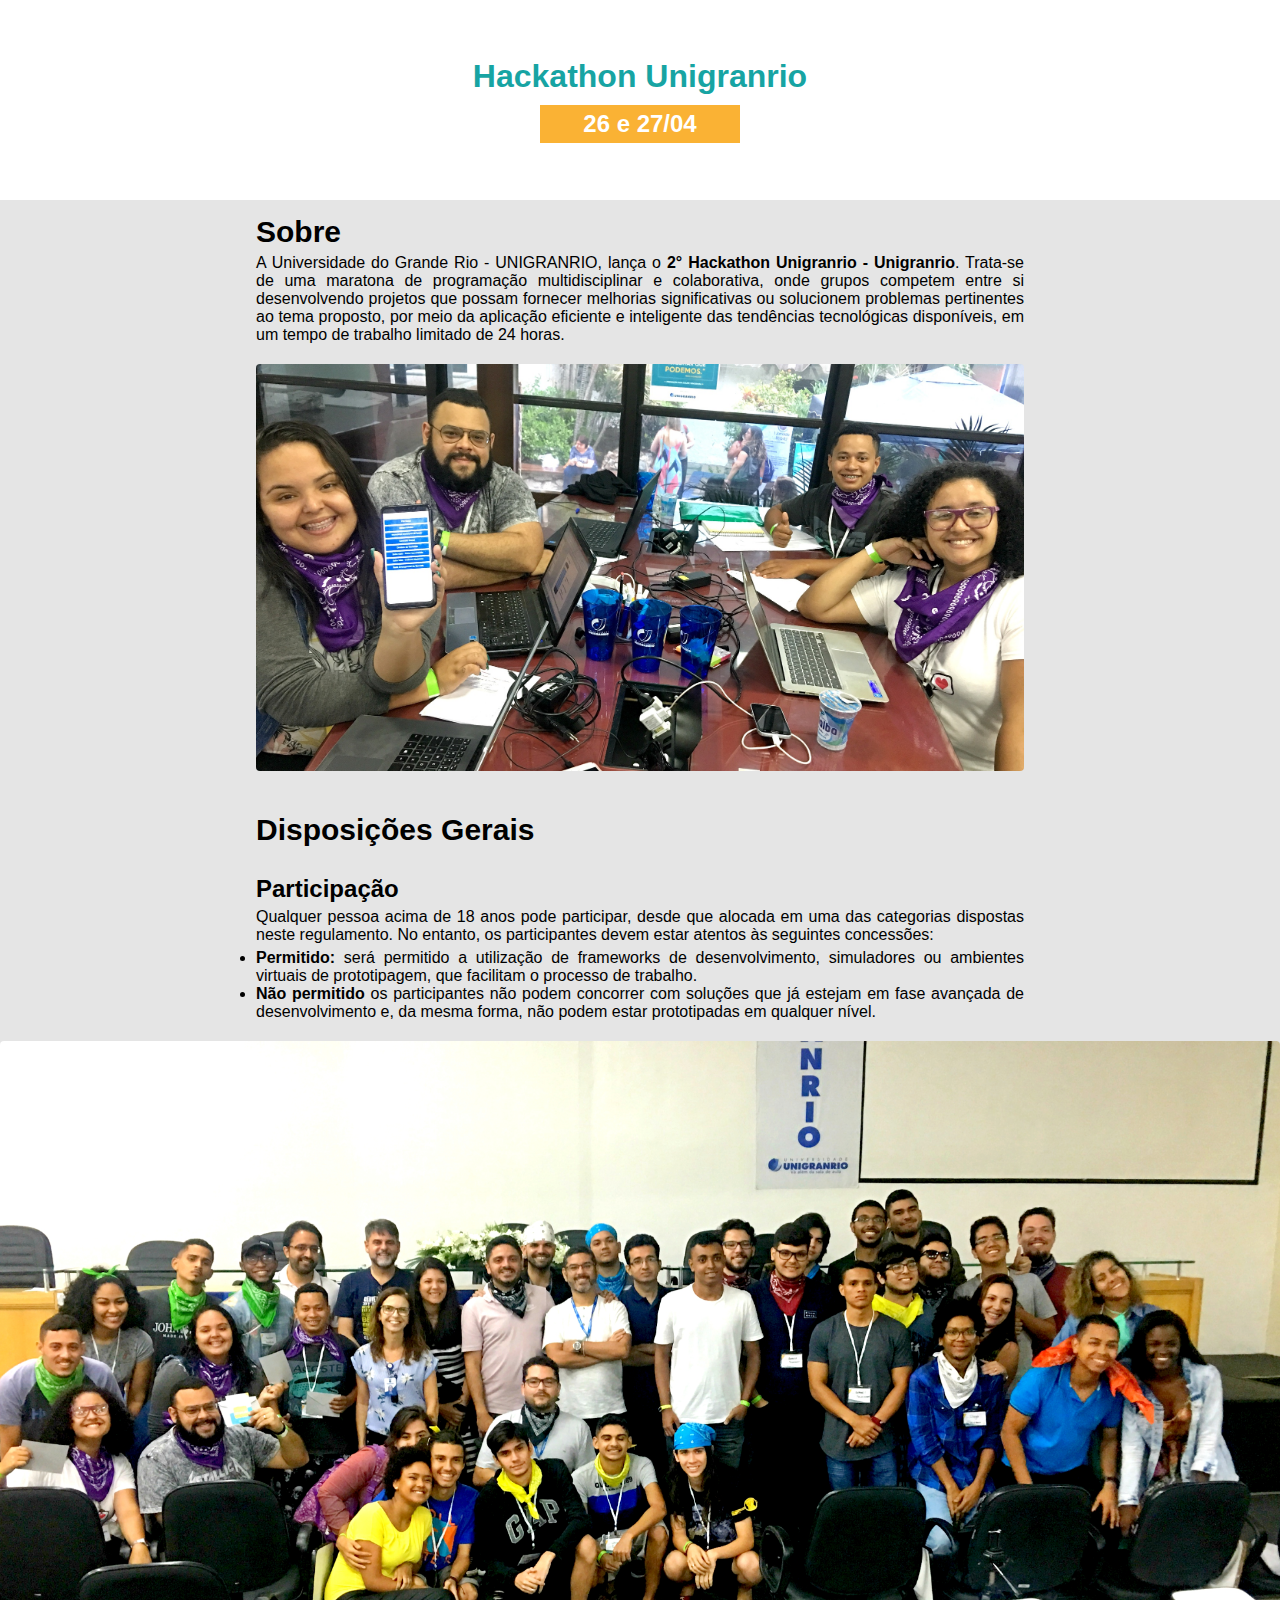
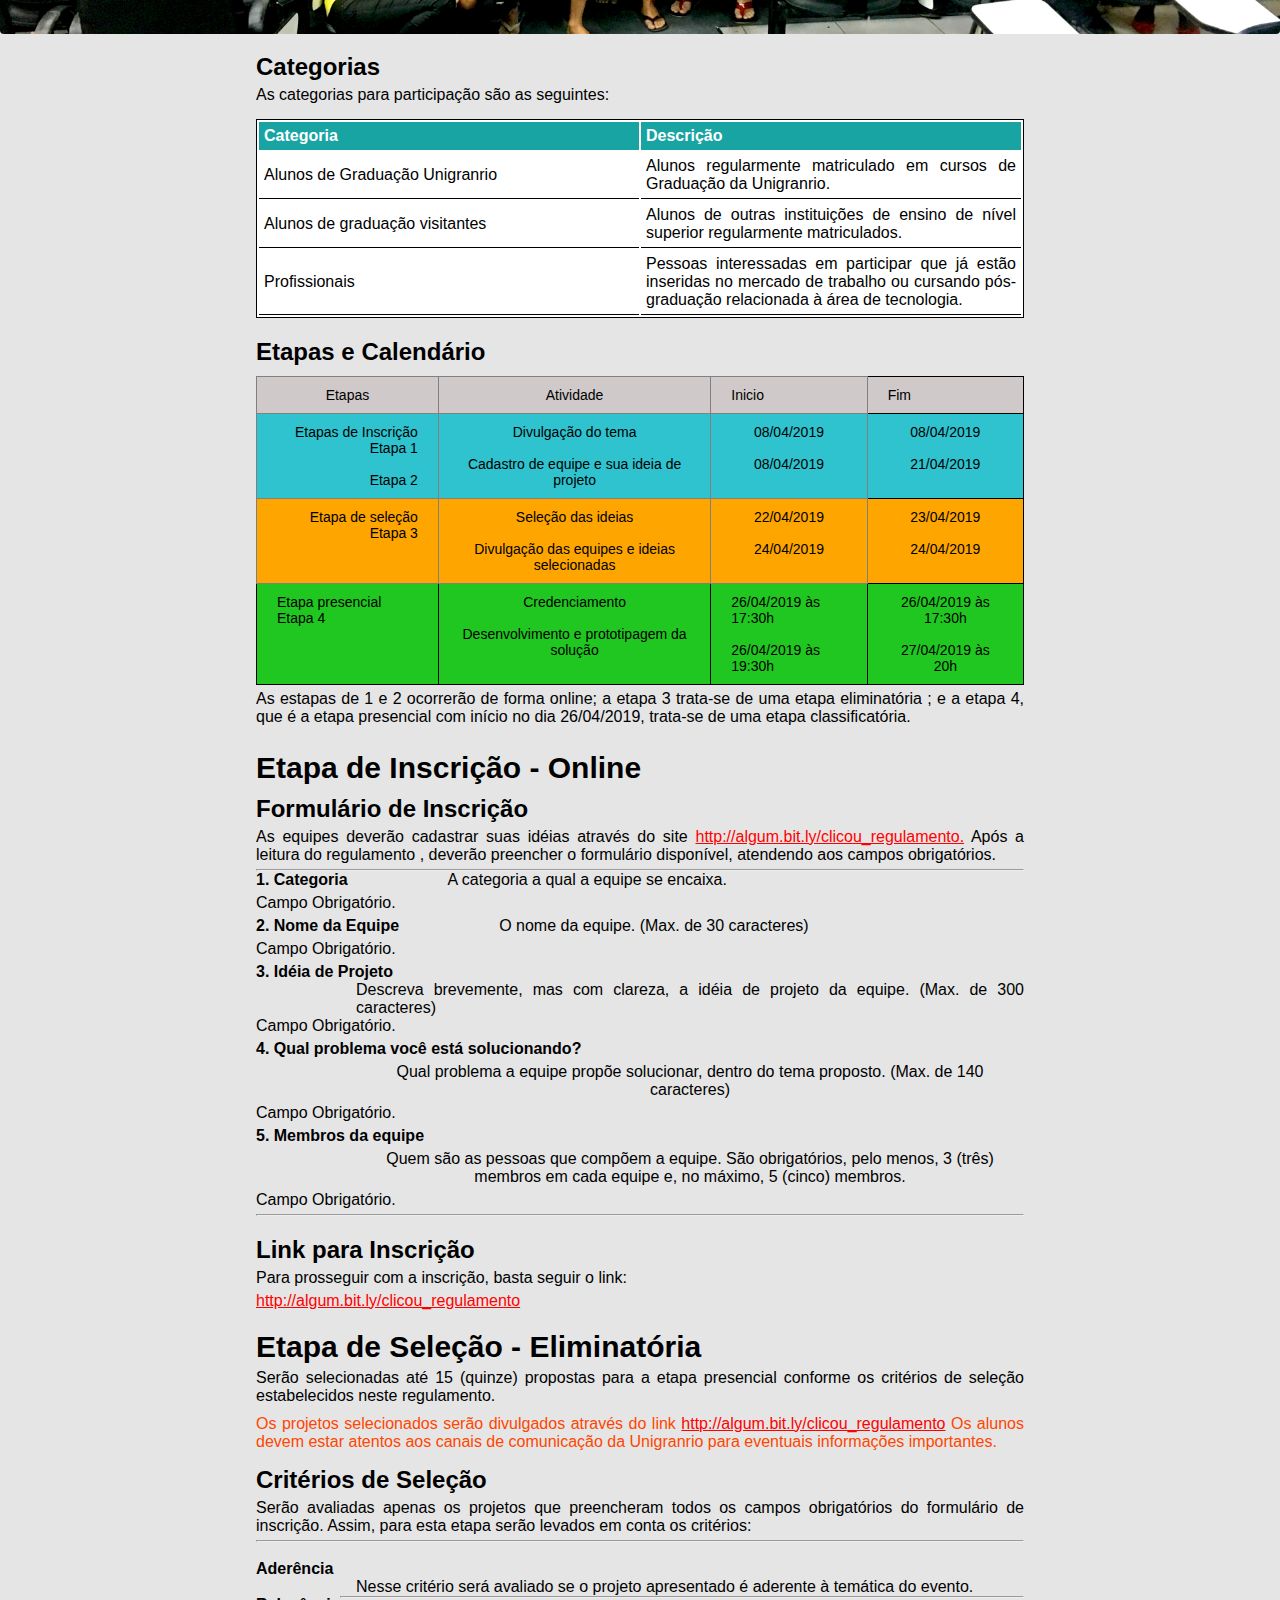
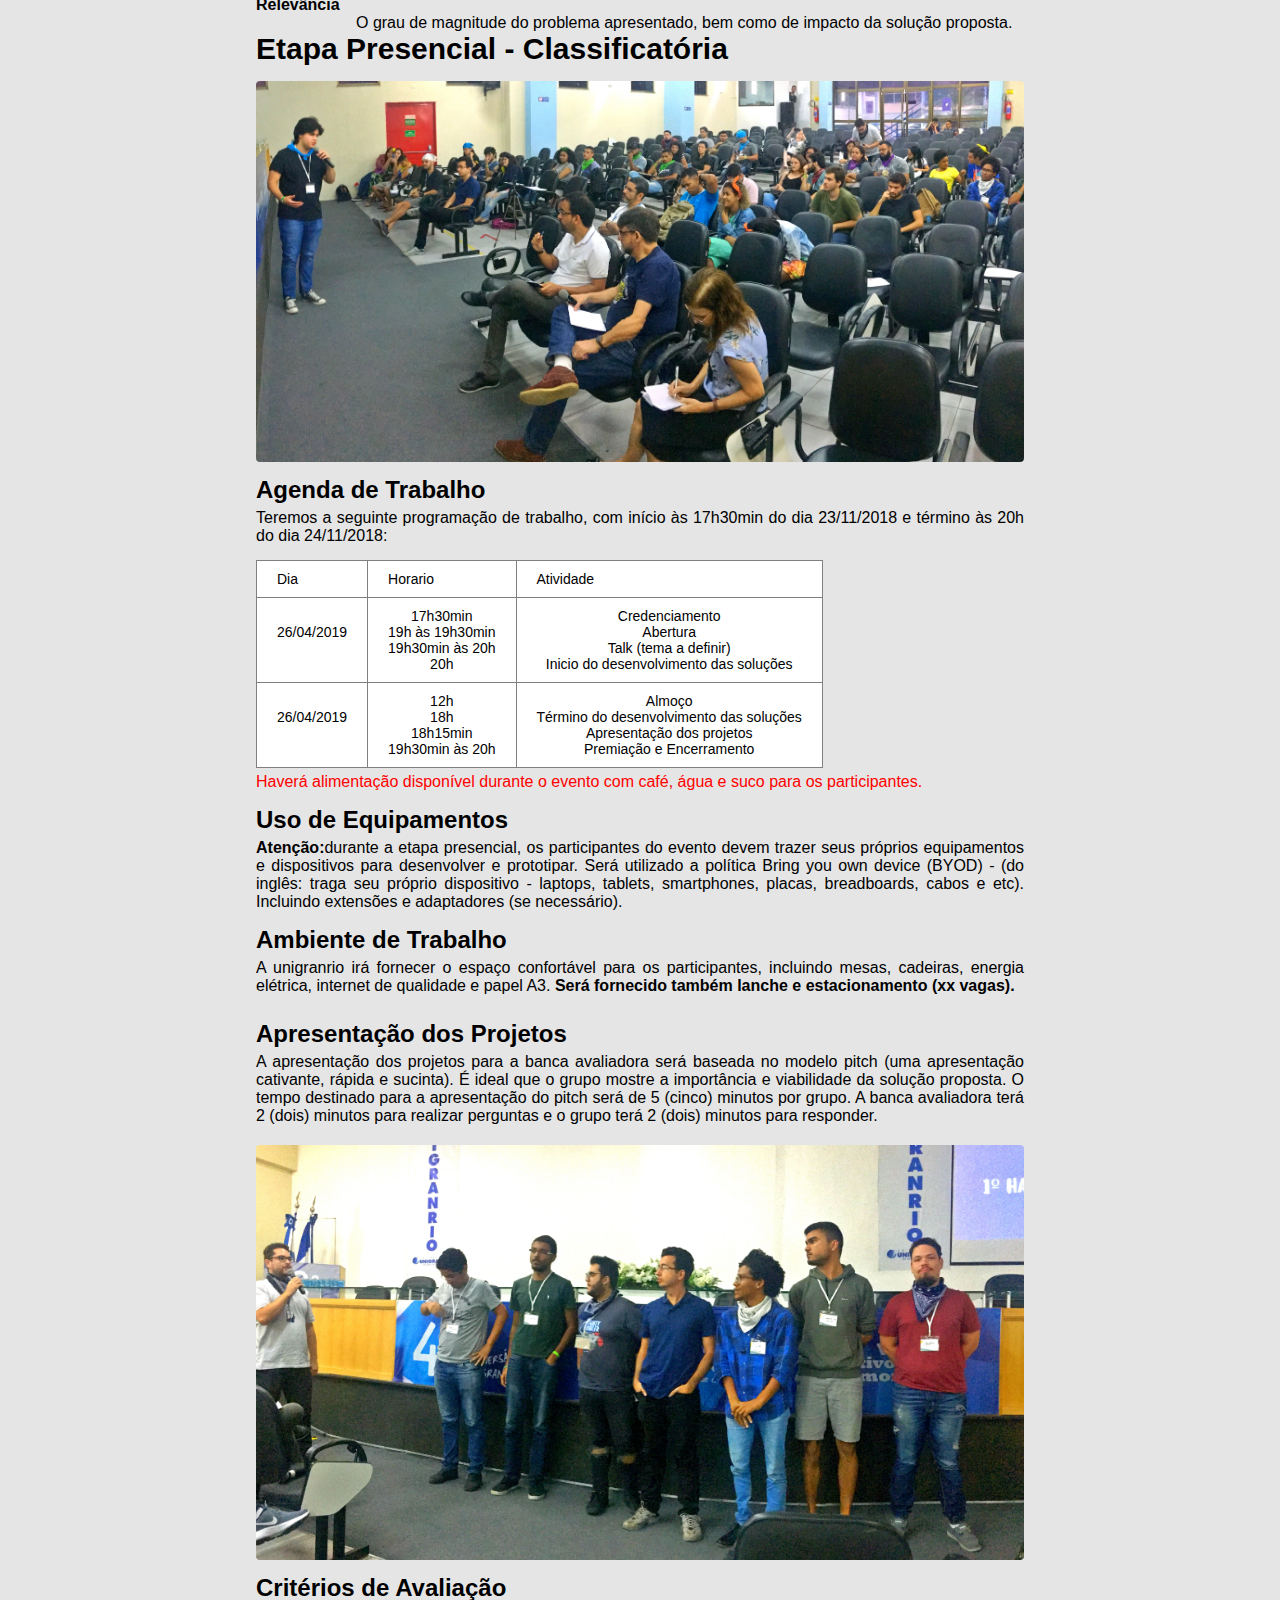
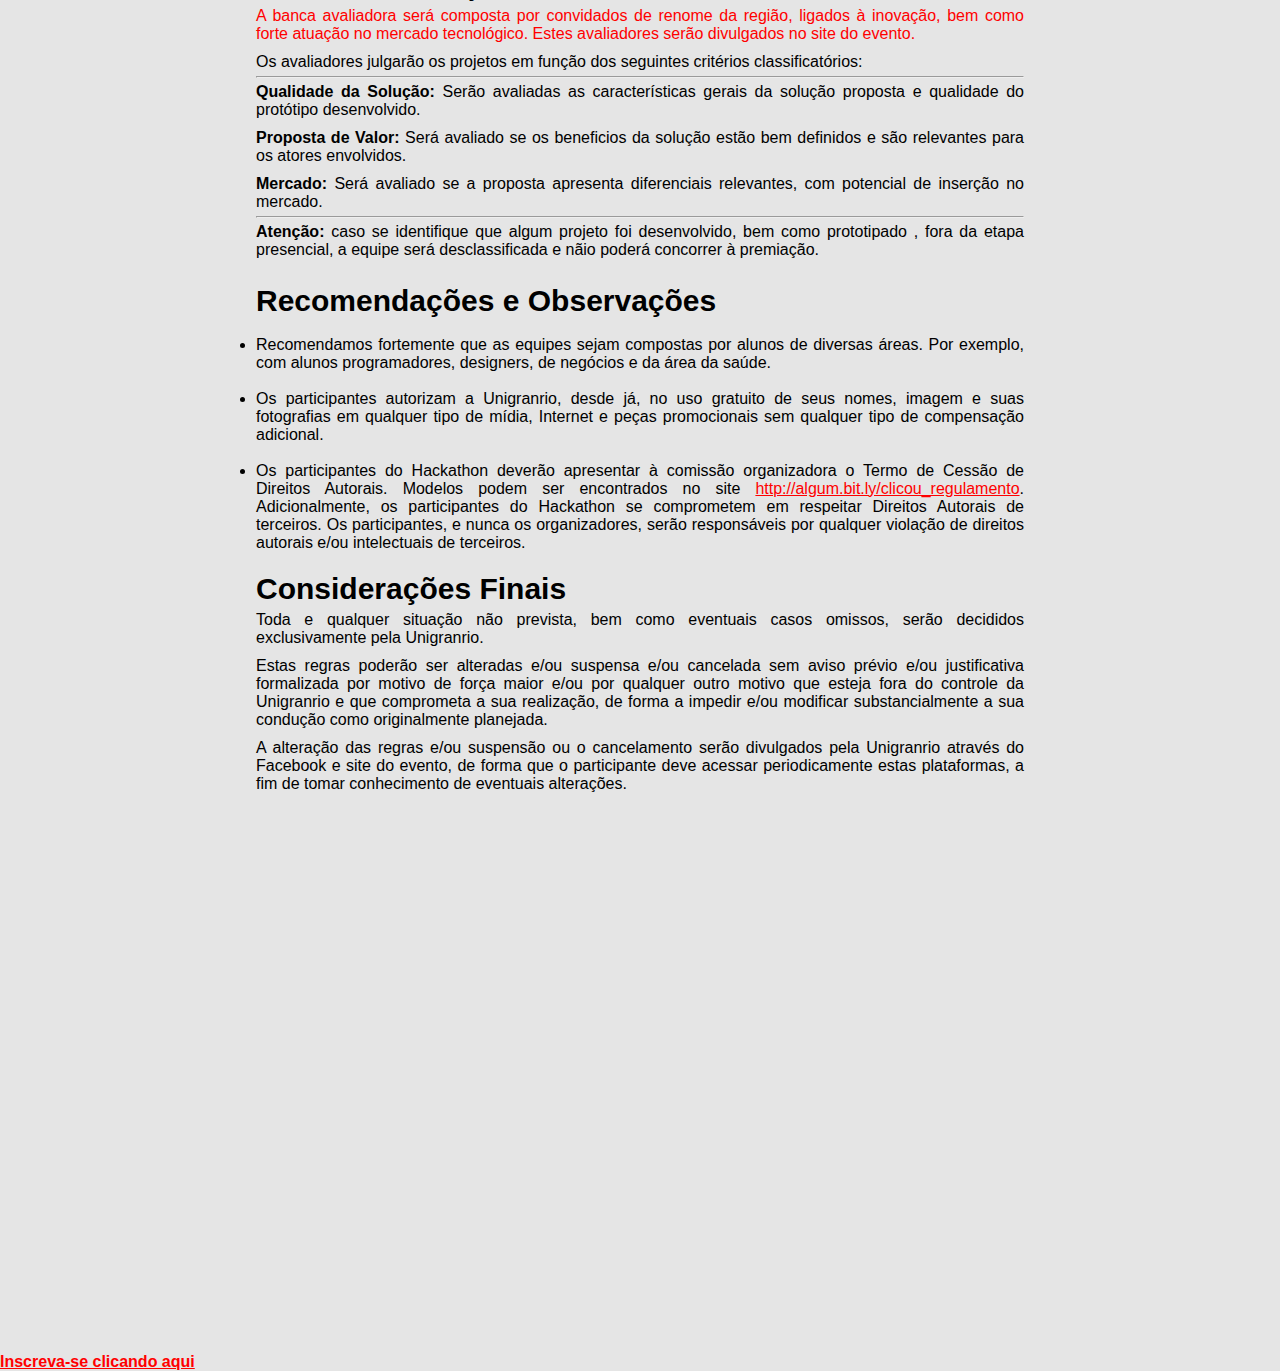
<file: index.html>
<!DOCTYPE html>
<html lang="en">
<head>
    <meta charset="UTF-8">
    <meta name="viewport" content="width=device-width, initial-scale=1.0">
    <meta http-equiv="X-UA-Compatible" content="ie=edge">
    <title>Hackaton 2019</title>
    <link rel="stylesheet" href="estilos/estilo.css">
</head>
<body>
    
    <header>
        <h1 id="header-title">Hackathon Unigranrio </h1>
        <h2 id="header-subtitle">26 e 27/04</h2>
    </header>
    <section class="content-wrapper">
        <h2 class="content-title">Sobre</h2>
        <p>A Universidade do Grande Rio - UNIGRANRIO, lança o <strong>2° Hackathon Unigranrio - Unigranrio</strong>. Trata-se de uma maratona de programação multidisciplinar e colaborativa, 
            onde grupos competem entre si desenvolvendo projetos que possam fornecer melhorias 
            significativas ou solucionem problemas pertinentes ao tema proposto, por meio da aplicação 
            eficiente e inteligente das tendências tecnológicas disponíveis, em um tempo de trabalho 
            limitado de 24 horas.</p>

        <img class ="content-image" src="imagens/hackathon-caxias-6.jpg" alt="Equipe Vencedora da primeira edição do hackthon mostrando o seu projeto">
    </section>
    <br>

    <section class="content-wrapper">
        <h1 class="content-title2">Disposições Gerais</h1><br>

        <h2>Participação</h2>

        <p>Qualquer pessoa acima de 18 anos pode participar, desde que alocada em uma das 
            categorias dispostas neste regulamento. No entanto, os participantes devem estar 
            atentos às seguintes concessões:
            </p>
            <ul>
                <li><strong>Permitido:</strong> será permitido a utilização de frameworks de 
                    desenvolvimento, simuladores ou ambientes virtuais de prototipagem, que facilitam 
                    o processo de trabalho.
                </li>
                <li><strong>Não permitido</strong> os participantes não podem concorrer com 
                    soluções que já estejam em fase avançada de desenvolvimento e, da mesma forma, 
                    não podem estar prototipadas em qualquer nível.
                </li>
            </ul>
    </section>

    <img class="content-image" src="imagens/hackathon-caxias-20.jpg" alt="Alunos e professores que participaram do hackathon 2018">

    <section class="content-wrapper">
        <h2>Categorias</h2>

        <p>As categorias para participação são as seguintes:</p>

        <table class="article-table">
            <thead>
                <tr>
                    <td>Categoria</td>
                    <td>Descrição</td>
                </tr>
            </thead>
            <tbody>
                <tr>
                    <td>Alunos de Graduação Unigranrio</td>
                    <td>Alunos regularmente matriculado em cursos de Graduação da Unigranrio.</td>
                </tr>
                <tr>
                    <td>Alunos de graduação visitantes</td>
                    <td>Alunos de outras instituições de ensino de nível superior regularmente matriculados.</td>
                </tr>
                <tr>
                    <td>Profissionais</td>
                    <td>Pessoas interessadas em participar que já estão inseridas no mercado de trabalho 
                        ou cursando pós-graduação relacionada à área de tecnologia.</td>
                </tr>
            </tbody>
        </table>
    </section>

    <section class="content-wrapper">
        <h2>Etapas e Calendário</h2>

        <table class="tg">
            <tr class="category-table">
              <th class="tg-c3ow">Etapas</th>
              <th class="tg-c3ow">Atividade</th>
              <th class="tg-0pky">Inicio</th>
              <th class="tg-0lax">Fim</th>
            </tr>
            <tr class="category3-table">
              <td class="tg-dvpl">Etapas de Inscrição     Etapa 1<br><br>                                    Etapa 2</td>
              <td class="tg-c3ow">Divulgação do tema<br><br>Cadastro de equipe e sua ideia de projeto</td>
              <td class="tg-c3ow">08/04/2019<br><br>08/04/2019</td>
              <td class="tg-baqh">08/04/2019<br><br>21/04/2019</td>
            </tr>
            <tr class="category4-table">
              <td class="tg-dvpl">Etapa de seleção        Etapa 3</td>
              <td class="tg-c3ow">Seleção das ideias<br><br>Divulgação das equipes e ideias selecionadas</td>
              <td class="tg-c3ow">22/04/2019<br><br>24/04/2019</td>
              <td class="tg-baqh">23/04/2019<br><br>24/04/2019</td>
            </tr>
            <tr class="category6-table">
              <td class="tg-0lax">Etapa presencial          Etapa 4</td>
              <td class="tg-baqh">Credenciamento<br><br>Desenvolvimento e prototipagem da solução</td>
              <td class="tg-0lax">26/04/2019 às 17:30h<br><br>26/04/2019 às 19:30h</td>
              <td class="tg-baqh">26/04/2019 às 17:30h<br><br>27/04/2019 às 20h</td>
            </tr>
          </table>


        <p>As estapas de 1 e 2 ocorrerão de forma online; a etapa 3 trata-se de uma etapa eliminatória
            ; e a etapa 4, que é a etapa presencial com início no dia 26/04/2019, trata-se de uma etapa
            classificatória.
        </p>
    </section>

    <section class="content-wrapper">
        <h1 class="content-title2">Etapa de Inscrição - Online</h1>
        <h2>Formulário de Inscrição</h2>

        <p>As equipes deverão cadastrar suas idéias através do site <a href="http://algum.bit.ly/clicou_regulamento.">http://algum.bit.ly/clicou_regulamento.</a> Após a leitura do regulamento
        , deverão preencher o formulário disponível, atendendo aos campos obrigatórios.</p>
        <hr>

        <div class="foo">
            <strong>1. Categoria</strong>
        </div>
        <div class="foo bar">
            A categoria a qual a equipe se encaixa.
        </div><br>
        <p>Campo Obrigatório.</p>

        <div class="foo">
                <strong>2. Nome da Equipe</strong>
            </div>
            <div class="foo bar">
                O nome da equipe. (Max. de 30 caracteres)
            </div><br>
            <p>Campo Obrigatório.</p>

            <div class="foo">
                    <strong>3. Idéia de Projeto</strong>
                </div>
                <div class="foo bar">
                   Descreva brevemente, mas com clareza, a idéia de projeto da equipe. (Max. de 300 caracteres)
                </div><br>
                <p>Campo Obrigatório.</p>

                <div class="foo">
                        <strong>4. Qual problema você está solucionando?</strong>
                    </div>
                    <div class="foo bar">
                        <p class="p1"> Qual problema a equipe propõe solucionar, dentro do tema proposto. (Max. de 140 caracteres)</p>
                    </div><br>
                    <p>Campo Obrigatório.</p>

                    <div class="foo">
                            <strong>5. Membros da equipe</strong>
                        </div>
                        <div class="foo bar">
                            <p class="p1">Quem são as pessoas que compõem a equipe. São obrigatórios, pelo menos, 3 (três) membros em cada equipe e, no máximo, 5 (cinco) membros.</p>
                        </div><br>
                        <p>Campo Obrigatório.</p>
        <hr>
    </section>

    <section class="content-wrapper">
        <h2>Link para Inscrição</h2>
        <p>Para prosseguir com a inscrição, basta seguir o link:</p>
        <a href="http://algum.bit.ly/clicou_regulamento">http://algum.bit.ly/clicou_regulamento</a>
    </section>

    <section class="content-wrapper">
        <h1 class="content-title2">Etapa de Seleção - Eliminatória</h1>
        <p>Serão selecionadas até 15 (quinze) propostas para a etapa presencial conforme os critérios de seleção
            estabelecidos neste regulamento.
        </p>
        <p class="content-red">Os projetos selecionados serão divulgados através do link <a href="http://algum.bit.ly/clicou_regulamento.">http://algum.bit.ly/clicou_regulamento</a> Os 
        alunos devem estar atentos aos canais de comunicação da Unigranrio para eventuais informações importantes.</p>
        <h2>Critérios de Seleção</h2>
        <p>Serão avaliadas apenas os projetos que preencheram todos os campos obrigatórios do formulário
            de inscrição. Assim, para esta etapa serão levados em conta os critérios:
            <hr><br>
            <div class="foo">
                <strong>Aderência</strong>     
            </div>
            <div class="foo bar">
              Nesse critério será avaliado se o projeto apresentado é aderente à temática do evento.
            </div><br>

            <div class="foo">
                <strong>Relevância</strong>
            </div>
            <div class="foo bar">
                O grau de magnitude do problema apresentado, bem como de impacto da solução proposta.
            </div><br>
            <hr>


    </section>

    <section class="content-wrapper">
        <h1 class="content-title2">Etapa Presencial - Classificatória</h1>

        <img class="content-image"src="imagens/hackathon-caxias-13.jpg" alt="Etapa presencial com participantes e visitas">
        <h2>Agenda de Trabalho</h2>
        <p>Teremos a seguinte programação de trabalho, com início às 17h30min do dia 23/11/2018 e término
            às 20h do dia 24/11/2018:
        </p>

        <table class="tg">
            <tr>
              <th class="tg-0pky">Dia</th>
              <th class="tg-0pky">Horario</th>
              <th class="tg-0pky">Atividade</th>
            </tr>
            <tr>
              <td class="tg-0pky"><br>26/04/2019</td>
              <td class="tg-c3ow">17h30min<br>19h às 19h30min<br>19h30min às 20h<br>20h</td>
              <td class="tg-c3ow">Credenciamento<br>Abertura<br>Talk (tema a definir)<br>Inicio do desenvolvimento das soluções</td>
            </tr>
            <tr>
              <td class="tg-0pky"><br>26/04/2019</td>
              <td class="tg-c3ow">12h<br>18h<br>18h15min<br>19h30min às 20h</td>
              <td class="tg-c3ow">Almoço<br>Término do desenvolvimento das soluções<br>Apresentação dos projetos<br>Premiação e Encerramento</td>
            </tr>
          </table>




        <p class="cont-red">Haverá alimentação disponível durante o evento com café, água e suco para os participantes.</p>

        <h2>Uso de Equipamentos</h2>

        <p class="cont-1"><strong>Atenção:</strong>durante a etapa presencial, os participantes do evento devem trazer
        seus próprios equipamentos e dispositivos para desenvolver e prototipar. Será utilizado a política
        Bring you own device (BYOD) - (do inglês: traga seu próprio dispositivo - laptops, tablets, smartphones,
        placas, breadboards, cabos e etc). Incluindo extensões e adaptadores (se necessário).</p>

        <h2>Ambiente de Trabalho</h2>
        <p>A unigranrio irá fornecer o espaço confortável para os participantes, incluindo mesas, cadeiras,
            energia elétrica, internet de qualidade e papel A3. <Strong>Será fornecido também lanche e estacionamento (xx vagas).</Strong> 
        </p>
    </section>

    <section class="content-wrapper">
        <h2>Apresentação dos Projetos</h2>
        <p>A apresentação dos projetos para a banca avaliadora será baseada no modelo ​pitch 
            (uma apresentação cativante, rápida e sucinta). É ideal que o grupo mostre a importância e 
            viabilidade da solução proposta. O tempo destinado para a apresentação do ​pitch será de 5 
            (cinco) minutos por grupo. A banca avaliadora terá 2 (dois) minutos para realizar perguntas 
            e o grupo terá 2 (dois) minutos para responder.</p>

            <img class="content-image" src="imagens/hackathon-caxias-9.jpg" alt="Equipe que apresentou seus projetos">

            <h2>Critérios de Avaliação</h2>
            <p class="cont-red">A banca avaliadora será composta por convidados de renome da região, ligados à inovação, 
                bem como forte atuação no mercado tecnológico. Estes avaliadores serão divulgados no site 
                do evento.</p>

                <p>Os avaliadores julgarão os projetos em função dos seguintes critérios classificatórios:</p>

                <hr>

                <p><strong>Qualidade da Solução: </strong> Serão avaliadas as características gerais da solução
                proposta e qualidade do protótipo desenvolvido.</p>
                <p><strong>Proposta de Valor: </strong>Será avaliado se os beneficios da solução estão bem 
                definidos e são relevantes para os atores envolvidos.</p>
                <p><strong>Mercado: </strong>Será avaliado se a proposta apresenta diferenciais relevantes, com
                potencial de inserção no mercado.</p>

                <hr>

                <p><strong>Atenção: </strong>caso se identifique que algum projeto foi desenvolvido, bem como prototipado
                , fora da etapa presencial, a equipe será desclassificada e nãio poderá concorrer à premiação.</p>
    </section>

    <section class="content-wrapper">
        <h1 class="content-title2">Recomendações e Observações</h1><br>
        <ul>
            <li>Recomendamos fortemente que as equipes sejam compostas por alunos de diversas áreas. 
                Por exemplo, com alunos programadores, designers, de negócios e da área da saúde.</li><br>
            <li>
                    Os participantes autorizam a Unigranrio, desde já, no uso gratuito de seus nomes, 
                    imagem e suas fotografias em qualquer tipo de mídia, Internet e peças promocionais sem 
                    qualquer tipo de compensação adicional.
            </li><br>
            <li>Os participantes do Hackathon deverão apresentar à comissão organizadora o Termo de 
                Cessão de Direitos Autorais. Modelos podem ser encontrados no site <a href="http://algum.bit.ly/clicou_regulamento">http://algum.bit.ly/clicou_regulamento</a>. Adicionalmente, os participantes do Hackathon se comprometem em respeitar Direitos Autorais de terceiros. Os participantes, e nunca os organizadores, serão responsáveis por qualquer violação de direitos autorais e/ou intelectuais de terceiros.
            </li>
        </ul>

    </section>

    <section class="content-wrapper">
        <h1 class="content-title2">Considerações Finais</h1>
        <p>Toda e qualquer situação não prevista, bem como eventuais casos omissos, serão decididos 
            exclusivamente pela Unigranrio. 
            </p>
        <p>Estas regras poderão ser alteradas e/ou suspensa e/ou cancelada sem aviso prévio e/ou 
            justificativa formalizada por motivo de força maior e/ou por qualquer outro motivo que 
            esteja fora do controle da  Unigranrio e que comprometa a sua realização, de forma a impedir  
            e/ou modificar substancialmente a sua condução como originalmente planejada. 
            </p>
        <p>A alteração das regras e/ou suspensão ou o cancelamento serão divulgados pela Unigranrio 
            através do Facebook e site do evento, de forma que o participante deve acessar periodicamente 
            estas plataformas, a fim de tomar conhecimento de eventuais alterações.
            </p>  
    </section>

    <article>
    <iframe class="video-1" width="560" height="315" align="center" src="https://www.youtube.com/embed/YG8zmjHl5wQ" frameborder="0" 
    allow="accelerometer; autoplay; encrypted-media; gyroscope; picture-in-picture" allowfullscreen></iframe><br>

    </article>

    <script src="./scripts/index.js"></script>

    
    <A href="inscrição.html"><strong>Inscreva-se clicando aqui</strong></A>

   

</body>
</html>
</file>
<file: estilos/estilo.css>
*{
    margin: 0;
    padding: 0;
}
body{
    font-family: Arial, Helvetica, sans-serif;
    background-color: #e5e5e5;
    

}
p{
    
    font-family: Arial, Helvetica, sans-serif;
    text-align: justify;
    padding: 5px 0px;
    
}


h1{
    font-family: Arial, Helvetica, sans-serif;
}

h2{
    
    font-family: Arial, Helvetica, sans-serif;
    margin-top: 10px;
}

header{

    width: 100%;
    height: 200px;
    display: flex;
    flex-direction: column;
    justify-content: center;
    align-items: center;
    background-color: white;
}

#header-title{
    color: #17a4a3;
    font-family: Arial, Helvetica, sans-serif;
}

#header-subtitle{
    width: 200px;
    text-align: center;
    color: white;
    padding: 5px 0px;
    font-family: Arial, Helvetica, sans-serif;
    background-color: #fab234;
}

.content-wrapper{
    padding: 5px 0px;
    width: 60%;
    max-width: 1200px;
    margin: 0 auto;
    font-family: Arial, Helvetica, sans-serif;
    text-align: justify;
}

.content-title{
    margin-top: 10px;
    font-family: Arial, Helvetica, sans-serif;
    font-size: 30px;
    text-align: justify;
}

.content-title2{

    margin-top: 10px;
    font-family: Arial, Helvetica, sans-serif;
    font-size: 30px;
    text-align: justify;

}

table{
    margin-top: 10px;
    background-color: white;
}

.content-cab{
    background-color: #dcdcdc;
}

a{
    color: red;
}

h3{
    margin-top: 10px;
}

.content-red{
    color:orangered;
}

.foo{
    
    float: left;
    
}

.bar{
    
    padding-left: 100px;
}

.p1{
    text-align: center;
}

.cont-red{
    color: red;
}

.content-image{
    width: 100%;
    margin-top: 15px;
    border-radius: 4px;
}



.article-table{
    width: 100%;
    border: 1px solid black;
}

.article-table > thead{
    background-color: #17a4a3;
    
}
thead tr td{
    color: white;
    font-family: Arial, Helvetica, sans-serif;
    font-weight: bold;
    padding: 5px;
    width: 50%;
    
}

.article-table > tbody{
    background-color: white;
}

tbody tr td{
    font-family: Arial, Helvetica, sans-serif;
    padding: 5px;
    border-bottom: 1px solid black;
}

.category-table{
    background-color: rgba(207, 201, 201, 0.993);
}

.category2-table{
    background-color: rgb(46, 129, 206);
}

.category3-table{
    background-color: rgb(46, 195, 206);
}

.category4-table{
    background-color: orange;
}

.category5-table{
    background-color: rgba(240, 209, 142, 0.842);
}

.category6-table{
    background-color: rgb(32, 199, 32);
}

.category7-table{
    background-color: rgb(152, 226, 138);
}



.tg  {border-collapse:collapse;border-spacing:0;}
.tg td{font-family:Arial, sans-serif;font-size:14px;padding:10px 20px;border-style:solid;border-width:1px;overflow:hidden;word-break:normal;border-color:black;}
.tg th{font-family:Arial, sans-serif;font-size:14px;font-weight:normal;padding:10px 20px;border-style:solid;border-width:1px;overflow:hidden;word-break:normal;border-color:black;}
.tg .tg-c3ow{border-color:inherit;text-align:center;vertical-align:top}
.tg .tg-0pky{border-color:inherit;text-align:left;vertical-align:top}


.tg  {border-collapse:collapse;border-spacing:0;}
.tg td{font-family:Arial, sans-serif;font-size:14px;padding:10px 20px;border-style:solid;border-width:1px;overflow:hidden;word-break:normal;border-color:black;}
.tg th{font-family:Arial, sans-serif;font-size:14px;font-weight:normal;padding:10px 20px;border-style:solid;border-width:1px;overflow:hidden;word-break:normal;border-color:black;}
.tg .tg-baqh{text-align:center;vertical-align:top}
.tg .tg-c3ow{border-color:inherit;text-align:center;vertical-align:top}
.tg .tg-0pky{border-color:inherit;text-align:left;vertical-align:top}
.tg .tg-0lax{text-align:left;vertical-align:top}
.tg .tg-dvpl{border-color:inherit;text-align:right;vertical-align:top}


form{
    margin: 0 auto;
    width: 400px;
    padding: 1em;
    border: 1px solid #CCC;
    border-radius: 1em;
}

form div + div{
    margin-top: 1em;
}


label{
    display: inline-block;
    width: 90px;
    text-align: right;
}

input, textarea{
    font: 1em sans-serif;
    width: 300px;
    -moz-box-sizing: border-box;
    box-sizing: border-box;
    border: 1px solid #999;
}

input :focus, textarea :focus{

    border-color: #000;
}

textarea{
    vertical-align: top;
    height: 5em;
    resize: vertical;
}

.button{
    padding-left: 90px;

}

button{
    margin-left: .5em;
}

.video-1{
    margin-left: 20%;
    width: 70%;
    height: 500px;
    margin-bottom: 50px;
}
</file>
